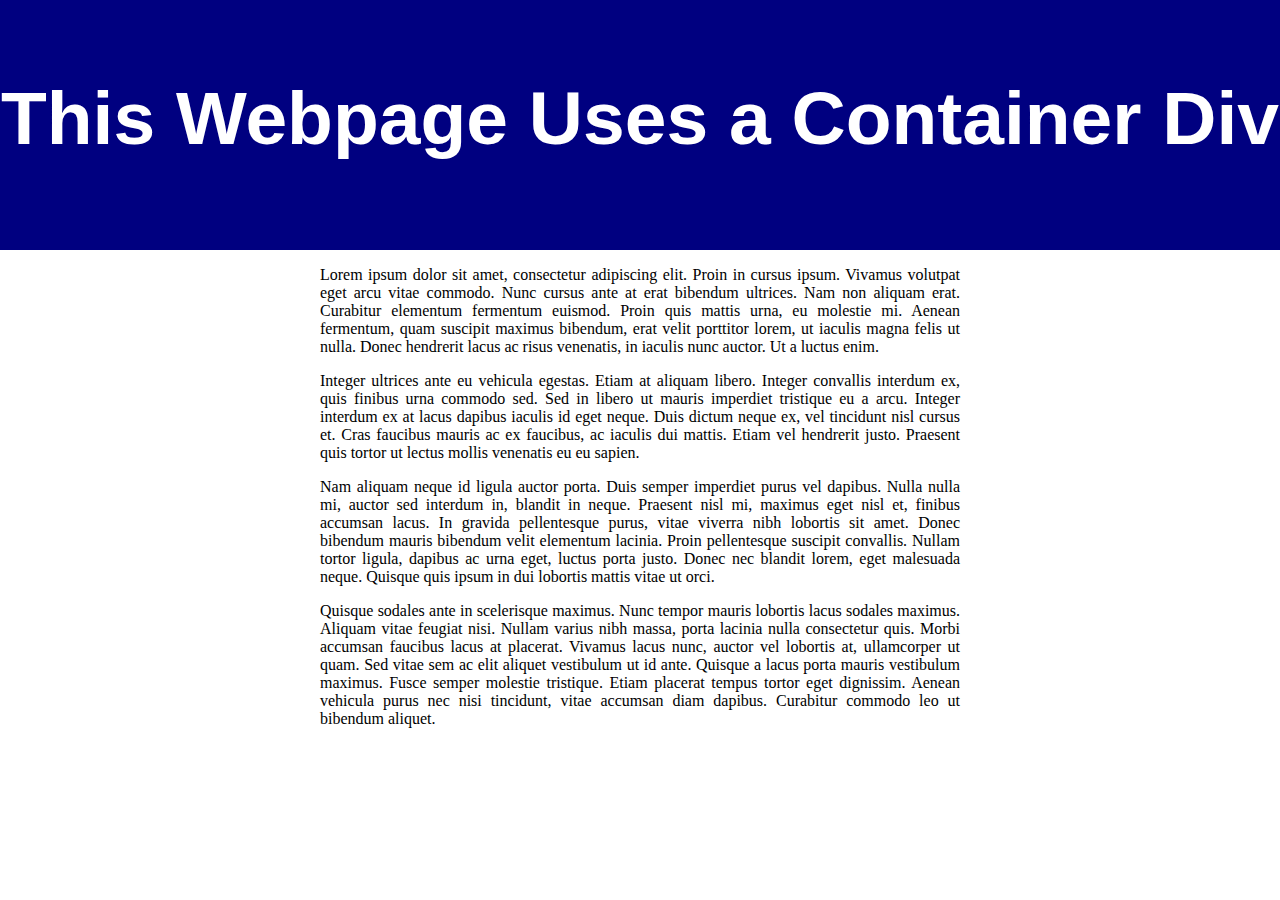
<file: contain-me.html>
<head>
    <title>Contain Me</title>
    <link rel="stylesheet" href="contain-me-style.css" />
</head>

<body>
    <div class="header">
        <h1>This Webpage Uses a Container Div</h1>
    </div>
    <div class="container">
            <p>Lorem ipsum dolor sit amet, consectetur adipiscing elit. Proin in cursus ipsum. Vivamus volutpat eget arcu vitae commodo. Nunc cursus ante at erat bibendum ultrices. Nam non aliquam erat. Curabitur elementum fermentum euismod. Proin quis mattis urna, eu molestie mi. Aenean fermentum, quam suscipit maximus bibendum, erat velit porttitor lorem, ut iaculis magna felis ut nulla. Donec hendrerit lacus ac risus venenatis, in iaculis nunc auctor. Ut a luctus enim.</p>
            <p>Integer ultrices ante eu vehicula egestas. Etiam at aliquam libero. Integer convallis interdum ex, quis finibus urna commodo sed. Sed in libero ut mauris imperdiet tristique eu a arcu. Integer interdum ex at lacus dapibus iaculis id eget neque. Duis dictum neque ex, vel tincidunt nisl cursus et. Cras faucibus mauris ac ex faucibus, ac iaculis dui mattis. Etiam vel hendrerit justo. Praesent quis tortor ut lectus mollis venenatis eu eu sapien.</p>
            <p>Nam aliquam neque id ligula auctor porta. Duis semper imperdiet purus vel dapibus. Nulla nulla mi, auctor sed interdum in, blandit in neque. Praesent nisl mi, maximus eget nisl et, finibus accumsan lacus. In gravida pellentesque purus, vitae viverra nibh lobortis sit amet. Donec bibendum mauris bibendum velit elementum lacinia. Proin pellentesque suscipit convallis. Nullam tortor ligula, dapibus ac urna eget, luctus porta justo. Donec nec blandit lorem, eget malesuada neque. Quisque quis ipsum in dui lobortis mattis vitae ut orci.</p>
            <p>Quisque sodales ante in scelerisque maximus. Nunc tempor mauris lobortis lacus sodales maximus. Aliquam vitae feugiat nisi. Nullam varius nibh massa, porta lacinia nulla consectetur quis. Morbi accumsan faucibus lacus at placerat. Vivamus lacus nunc, auctor vel lobortis at, ullamcorper ut quam. Sed vitae sem ac elit aliquet vestibulum ut id ante. Quisque a lacus porta mauris vestibulum maximus. Fusce semper molestie tristique. Etiam placerat tempus tortor eget dignissim. Aenean vehicula purus nec nisi tincidunt, vitae accumsan diam dapibus. Curabitur commodo leo ut bibendum aliquet.</p>
    </div>
</body>
</file>
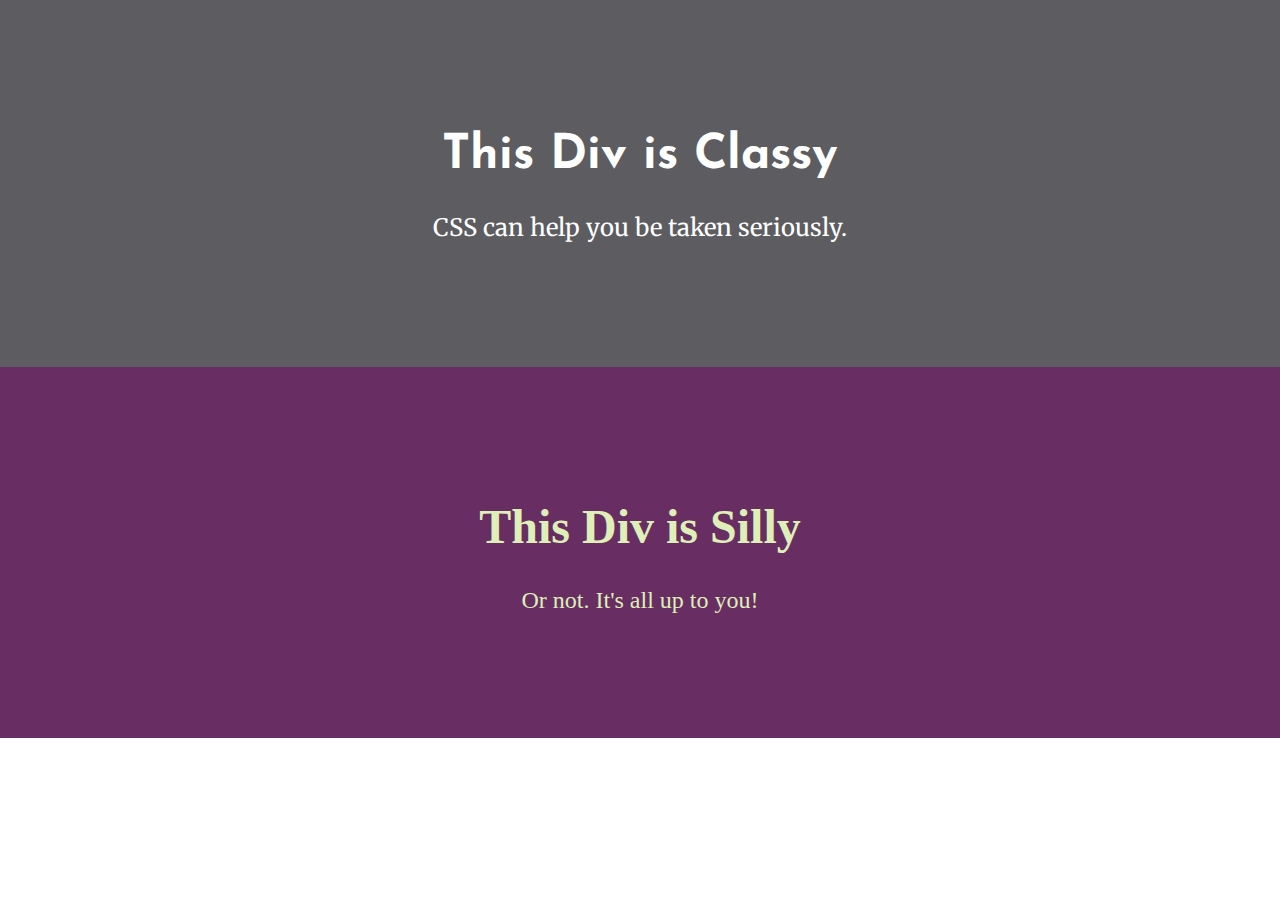
<file: sillypage.html>
<head>
    <link rel="stylesheet" href="sillystyle.css" />

    <link href="https://fonts.googleapis.com/css?family=Josefin+Sans" rel="stylesheet">
    <link href="https://fonts.googleapis.com/css?family=Merriweather" rel="stylesheet">
    <link href="https://fonts.googleapis.com/css?family=Fontdiner+Swanky|Merriweather" rel="stylesheet">
    
    <title>Silly Page</title>
</head>
<body>
    <div class="serious">
        <h1>This Div is Classy</h1>
        <p>CSS can help you be taken seriously.</p>
    </div>
    <div class="silly">
        <h1>This Div is Silly</h1>
        <p>Or not. It's all up to you!</p>
    </div>
</body>
</file>
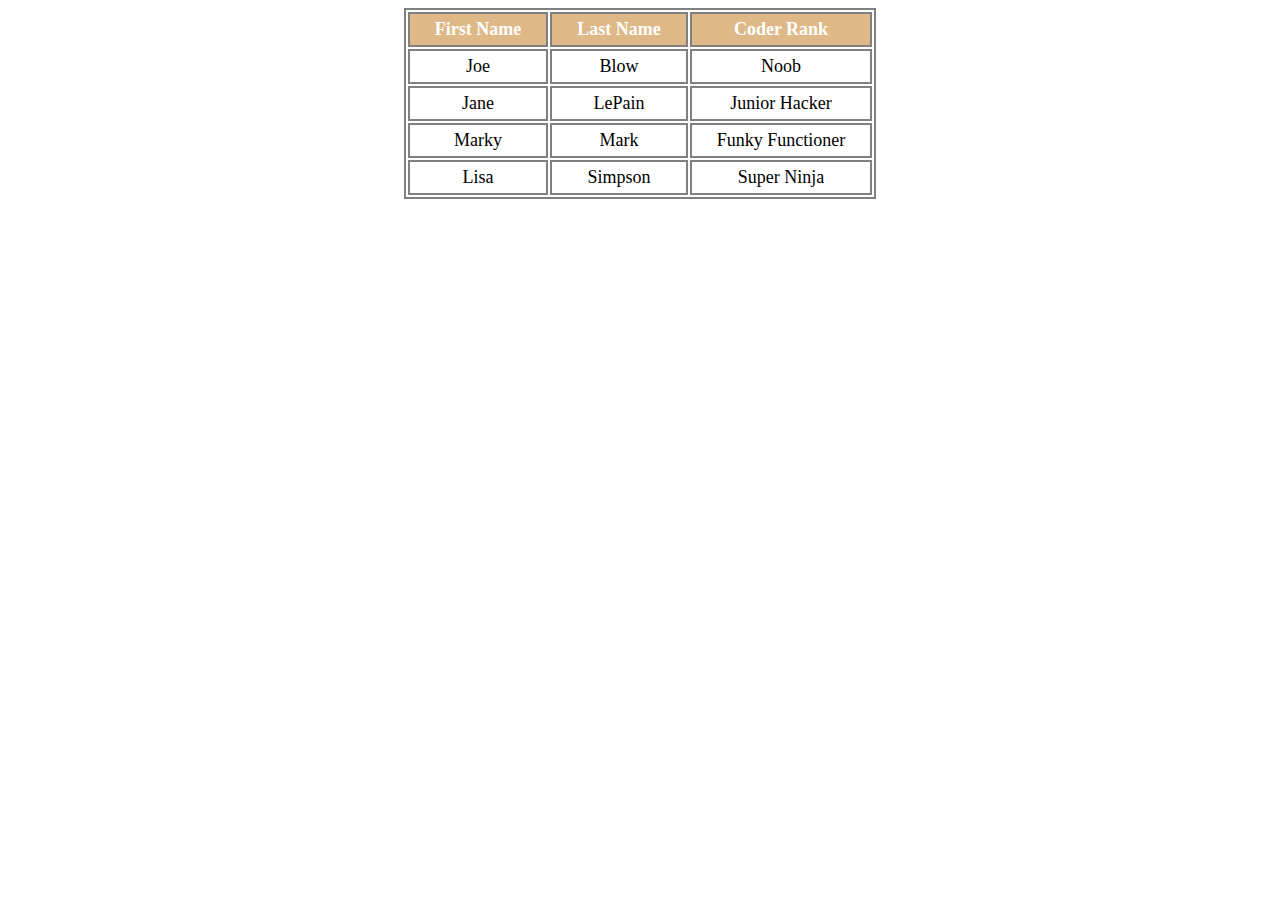
<file: table.html>
<head>
    <title>Tables</title>
    <link rel="stylesheet" href="table-style.css" />
</head>
<body>
    <div class="container">
        <table class="my-table">
                <tr> <!-- header row -->
                    <th>First Name</th>
                    <th>Last Name</th>
                    <th>Coder Rank</th>
                </tr>
                <tr> <!-- content row -->
                    <td>Joe</td>
                    <td>Blow</td>
                    <td>Noob</td>
                </tr>
                <tr>
                    <td>Jane</td>
                    <td>LePain</td>
                    <td>Junior Hacker</td>
                </tr>
                <tr>
                    <td>Marky</td>
                    <td>Mark</td>
                    <td>Funky Functioner</td>
                </tr>
                <tr>
                    <td>Lisa</td>
                    <td>Simpson</td>
                    <td>Super Ninja</td>
                </tr>
            </table>
    </div>
</body>
</file>
<file: contain-me-style.css>
html,body{
    height:100%;
    width:100%;
    margin:0;
    border:0;
    padding:0;
}

.header{
    text-align:center;
    color:white;
    background-color:navy;
    height:250px;
    width:100%;
}

.header h1{
    font-size:75px;
    font-family: 'Trebuchet MS', 'Lucida Sans Unicode', 'Lucida Grande', 'Lucida Sans', Arial, sans-serif;
    padding-top:75px;
}

.container{
    width:50%;
    margin:0 auto;
    text-align:justify;
}
</file>
<file: sillystyle.css>
html,body{
    margin:0;
    padding:0;
    border:0;
    height:100%;
    width:100%;
}

h1{
    font-size:3em;
}

p{
    font-size:1.5em;
}

.serious{
    background-color:#5D5C61;
    color:white;
    font-family:'Josefin Sans',sans-serif;
    text-align:center;
    padding: 100px 0 100px 0;
}

.serious p{
    font-family: 'Merriweather', serif;
}

.silly{
    background-color:	#682d63;
    font-family:'Fontdiner Swanky', cursive;
    color:	#deefb7;
    text-align:center;
    padding: 100px 0 100px 0;
}

.silly p{
    font-family: 'Comic Sans MS';
}
</file>
<file: table-style.css>
.container{
    width:600px;
    margin:0 auto;
}

.my-table{
    margin:0 auto;
    border:2px solid gray;
    font-size:18px;
}

.my-table th{
    background-color:burlywood;
    color:white;
}

.my-table th, .my-table td{
    text-align:center;
    padding:5px 25px;
    border:2px solid gray;
}
</file>
